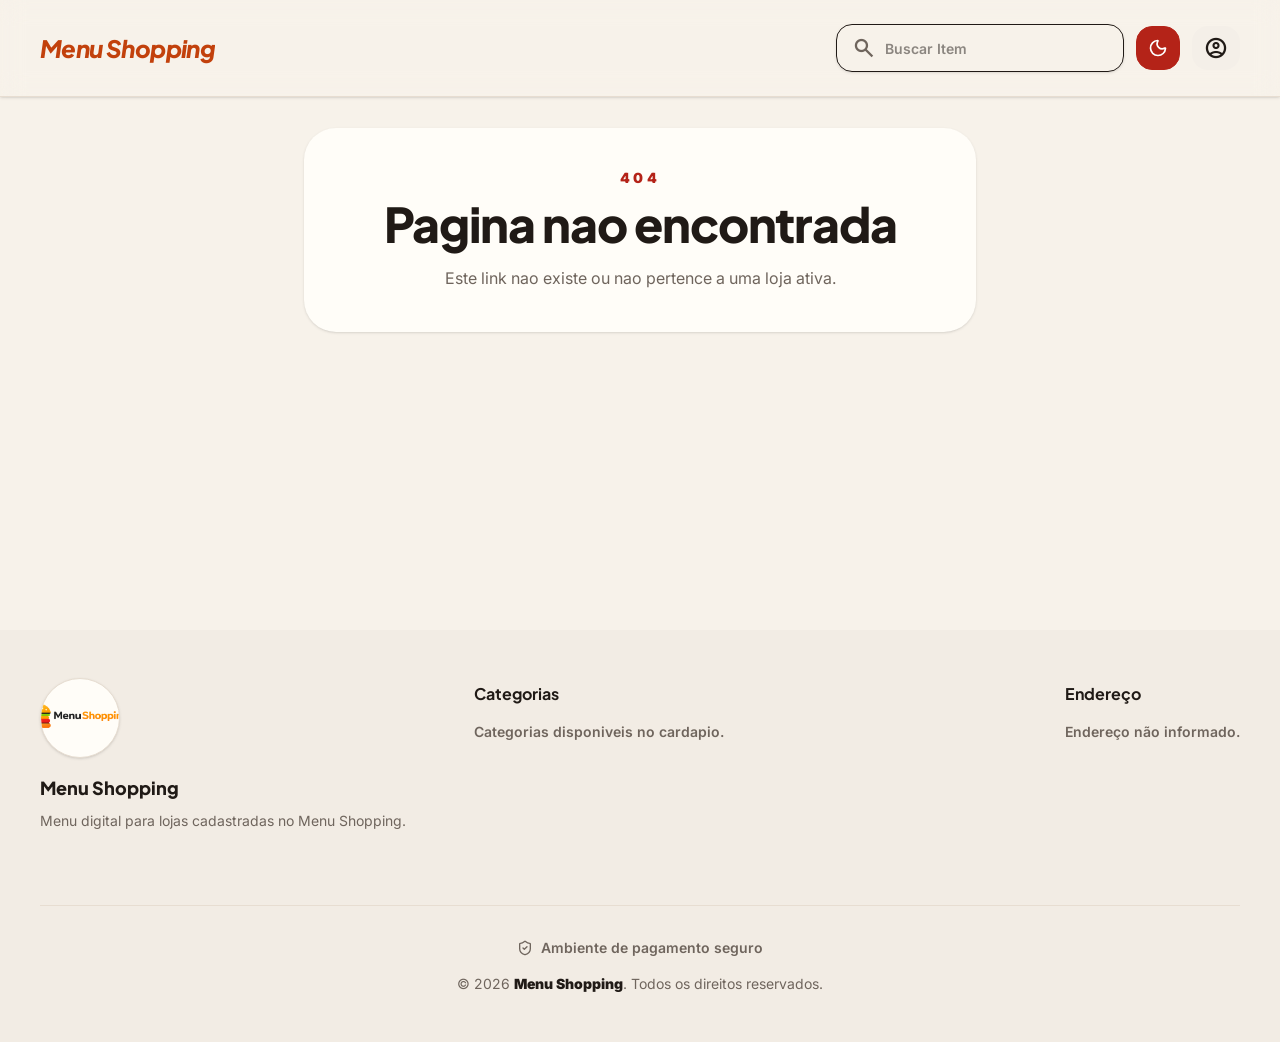
<file: index.html>
<!doctype html>
<html lang="pt-BR">
  <head>
    <meta charset="UTF-8" />
    <meta name="viewport" content="width=device-width, initial-scale=1.0" />
    <link rel="icon" type="image/svg+xml" href="/favicon.svg" />
    <link rel="preconnect" href="https://fonts.googleapis.com" />
    <link rel="preconnect" href="https://fonts.gstatic.com" crossorigin />
    <link
      href="https://fonts.googleapis.com/css2?family=Inter:wght@400;500;600&family=Material+Symbols+Outlined:wght,FILL@100..700,0..1&family=Plus+Jakarta+Sans:wght@400;600;700;800&display=swap"
      rel="stylesheet"
    />
    <title>Menu Shopping</title>
    <script type="module" crossorigin src="/assets/index-BpIiLkUT.js"></script>
    <link rel="stylesheet" crossorigin href="/assets/index-hG0Ns3zt.css">
  </head>
  <body>
    <div id="root"></div>
  </body>
  </html>
</file>
